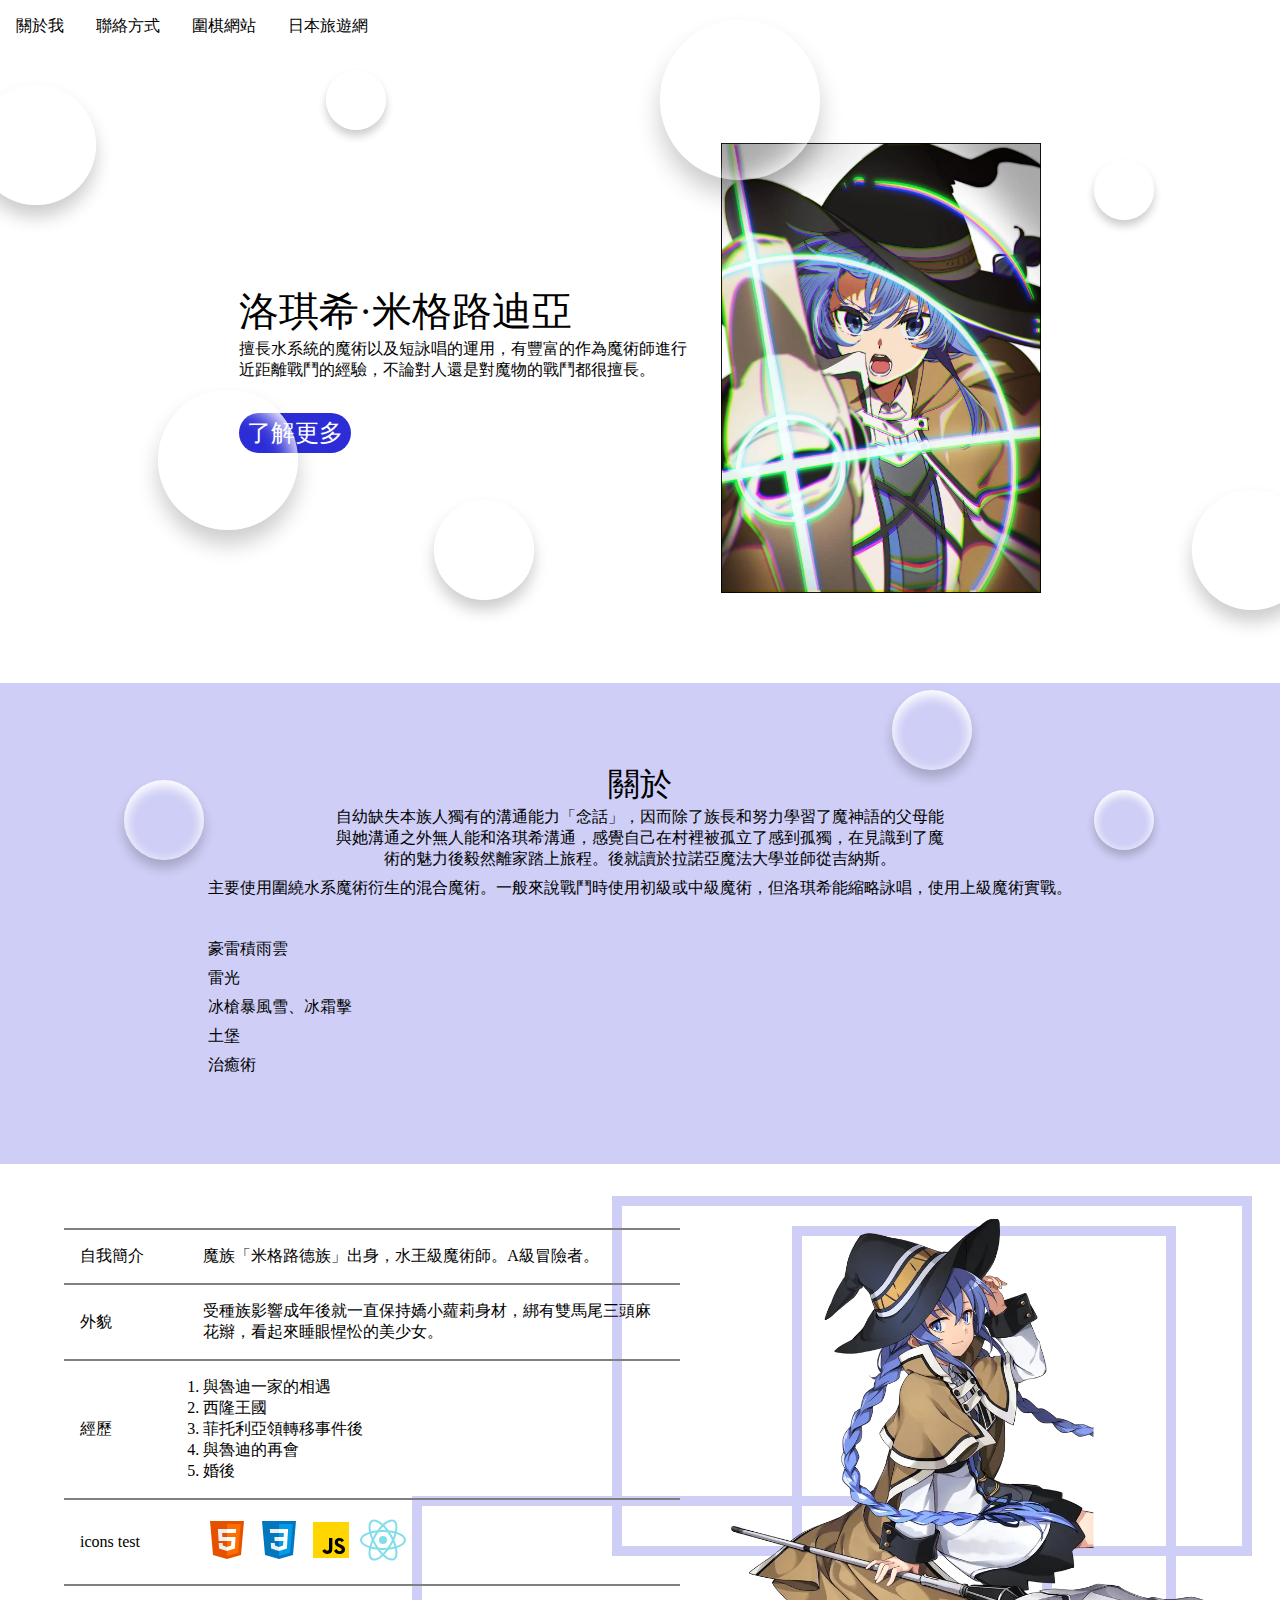
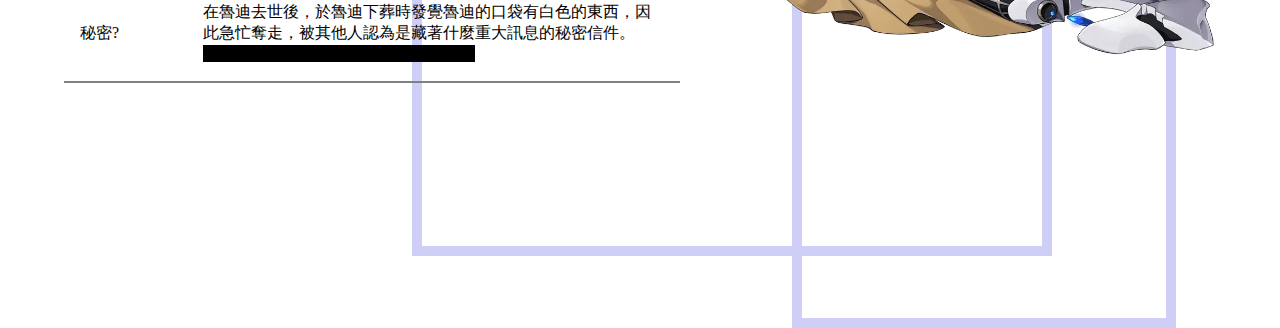
<file: index.html>
<!DOCTYPE html>
<html lang="zh-Hants">
  <head>
    <meta charset="UTF-8" />
    <meta http-equiv="X-UA-Compatible" content="IE=edge" />
    <meta name="viewport" content="width=device-width, initial-scale=1.0" />
    <title>個人網頁</title>
    <link
      href="https://cdn.jsdelivr.net/npm/bootstrap@5.2.1/dist/css/bootstrap.min.css"
      rel="stylesheet"
      integrity="sha384-iYQeCzEYFbKjA/T2uDLTpkwGzCiq6soy8tYaI1GyVh/UjpbCx/TYkiZhlZB6+fzT"
      crossorigin="anonymous"
    />
    <link rel="stylesheet" href="./styles/style.css" />
    <link rel="stylesheet" href="./styles/bubbles.css" />
  </head>
  <body>
    <nav>
      <ul>
        <li><a href="#">關於我</a></li>
        <li>
          <a
            href="https://zh.moegirl.org.cn/zh-tw/%E6%B4%9B%E7%90%AA%E5%B8%8C%C2%B7%E7%B1%B3%E6%A0%BC%E8%B7%AF%E8%BF%AA%E4%BA%9A"
            target="_blank"
            >聯絡方式</a
          >
        </li>
        <li><a target="_blank" href="./pj1/index.html">圍棋網站</a></li>
        <li><a target="_blank" href="./pj2/index.html">日本旅遊網</a></li>
      </ul>
    </nav>

    <main>
      <div id="background-wrap">
        <div class="bubble x1"></div>
        <div class="bubble x2"></div>
        <div class="bubble x3"></div>
        <div class="bubble x4"></div>
        <div class="bubble x5"></div>
        <div class="bubble x6"></div>
        <div class="bubble x7"></div>
        <div class="bubble x8"></div>
        <div class="bubble x9"></div>
        <div class="bubble x10"></div>
      </div>
      <section class="main-area">
        <div class="info">
          <h1>洛琪希·米格路迪亞</h1>
          <h2>
            擅長水系統的魔術以及短詠唱的運用，有豐富的作為魔術師進行近距離戰鬥的經驗，不論對人還是對魔物的戰鬥都很擅長。
          </h2>
          <a
            href="https://zh.moegirl.org.cn/zh-tw/%E6%B4%9B%E7%90%AA%E5%B8%8C%C2%B7%E7%B1%B3%E6%A0%BC%E8%B7%AF%E8%BF%AA%E4%BA%9A"
            target="_blank"
            >了解更多</a
          >
        </div>
        <img src="./images/Roxy_Migurdia_by_kappe.jpg" alt="個人照片" />
      </section>

      <section class="about-me">
        <div class="desc">
          <h2>關於</h2>
          <p>
            自幼缺失本族人獨有的溝通能力「念話」，因而除了族長和努力學習了魔神語的父母能與她溝通之外無人能和洛琪希溝通，感覺自己在村裡被孤立了感到孤獨，在見識到了魔術的魅力後毅然離家踏上旅程。後就讀於拉諾亞魔法大學並師從吉納斯。
          </p>
        </div>

        <div class="progress-area">
          <p>
            主要使用圍繞水系魔術衍生的混合魔術。一般來說戰鬥時使用初級或中級魔術，但洛琪希能縮略詠唱，使用上級魔術實戰。
          </p>

          <div class="progress-bar-area">
            <p>豪雷積雨雲</p>
            <div class="progress">
              <div
                class="progress-bar progress-bar-striped progress-bar-animated"
                role="progressbar"
                aria-valuenow="75"
                aria-valuemin="0"
                aria-valuemax="100"
                style="width: 95%"
              ></div>
            </div>

            <p>雷光</p>
            <div class="progress">
              <div
                class="
                  progress-bar progress-bar-striped progress-bar-animated
                  bg-info
                "
                role="progressbar"
                aria-valuenow="75"
                aria-valuemin="0"
                aria-valuemax="100"
                style="width: 85%"
              ></div>
            </div>

            <p>冰槍暴風雪、冰霜擊</p>
            <div class="progress">
              <div
                class="
                  progress-bar progress-bar-striped progress-bar-animated
                  bg-warning
                "
                role="progressbar"
                aria-valuenow="75"
                aria-valuemin="0"
                aria-valuemax="100"
                style="width: 75%"
              ></div>
            </div>

            <p>土堡</p>
            <div class="progress">
              <div
                class="
                  progress-bar progress-bar-striped progress-bar-animated
                  bg-success
                "
                role="progressbar"
                aria-valuenow="75"
                aria-valuemin="0"
                aria-valuemax="100"
                style="width: 75%"
              ></div>
            </div>

            <p>治癒術</p>
            <div class="progress">
              <div
                class="
                  progress-bar progress-bar-striped progress-bar-animated
                  bg-danger
                "
                role="progressbar"
                aria-valuenow="75"
                aria-valuemin="0"
                aria-valuemax="100"
                style="width: 65%"
              ></div>
            </div>
          </div>
        </div>
      </section>

      <section class="resume">
        <section class="table">
          <table>
            <tr style="border-top: 2px solid gray">
              <td style="width: 20%">自我簡介</td>
              <td style="width: 80%">
                魔族「米格路德族」出身，水王級魔術師。A級冒險者。
              </td>
            </tr>

            <tr>
              <td>外貌</td>
              <td>
                受種族影響成年後就一直保持嬌小蘿莉身材，綁有雙馬尾三頭麻花辮，看起來睡眼惺忪的美少女。
              </td>
            </tr>

            <tr>
              <td>經歷</td>
              <td>
                <ol>
                  <li>與魯迪一家的相遇</li>
                  <li>西隆王國</li>
                  <li>菲托利亞領轉移事件後</li>
                  <li>與魯迪的再會</li>
                  <li>婚後</li>
                </ol>
              </td>
            </tr>

            <tr>
              <td>icons test</td>
              <td>
                <img src="./ICONS/icons8-html-5.svg" alt="html" />
                <img src="./ICONS/icons8-css3.svg" alt="css" />
                <img src="./ICONS/icons8-javascript.svg" alt="js" />
                <img src="./ICONS/icons8-react-native.svg" alt="react" />
              </td>
            </tr>

            <tr>
              <td>秘密?</td>
              <td>
                <p>
                  在魯迪去世後，於魯迪下葬時發覺魯迪的口袋有白色的東西，因此急忙奪走，被其他人認為是藏著什麼重大訊息的秘密信件。
                </p>
                <span class="heimu">實際上只是洛琪希當年被偷走的胖次。</span>
              </td>
            </tr>
          </table>
        </section>

        <section class="picture">
          <img src="./images/Roxy-character.jpg" alt="角色" />
          <div class="blueRect"></div>
          <div class="blueRect2"></div>
          <div class="blueRect3"></div>
        </section>
      </section>
    </main>

    <script
      src="https://cdn.jsdelivr.net/npm/bootstrap@5.2.1/dist/js/bootstrap.bundle.min.js"
      integrity="sha384-u1OknCvxWvY5kfmNBILK2hRnQC3Pr17a+RTT6rIHI7NnikvbZlHgTPOOmMi466C8"
      crossorigin="anonymous"
    ></script>

    <script src="./app.js"></script>
  </body>
</html>
</file>
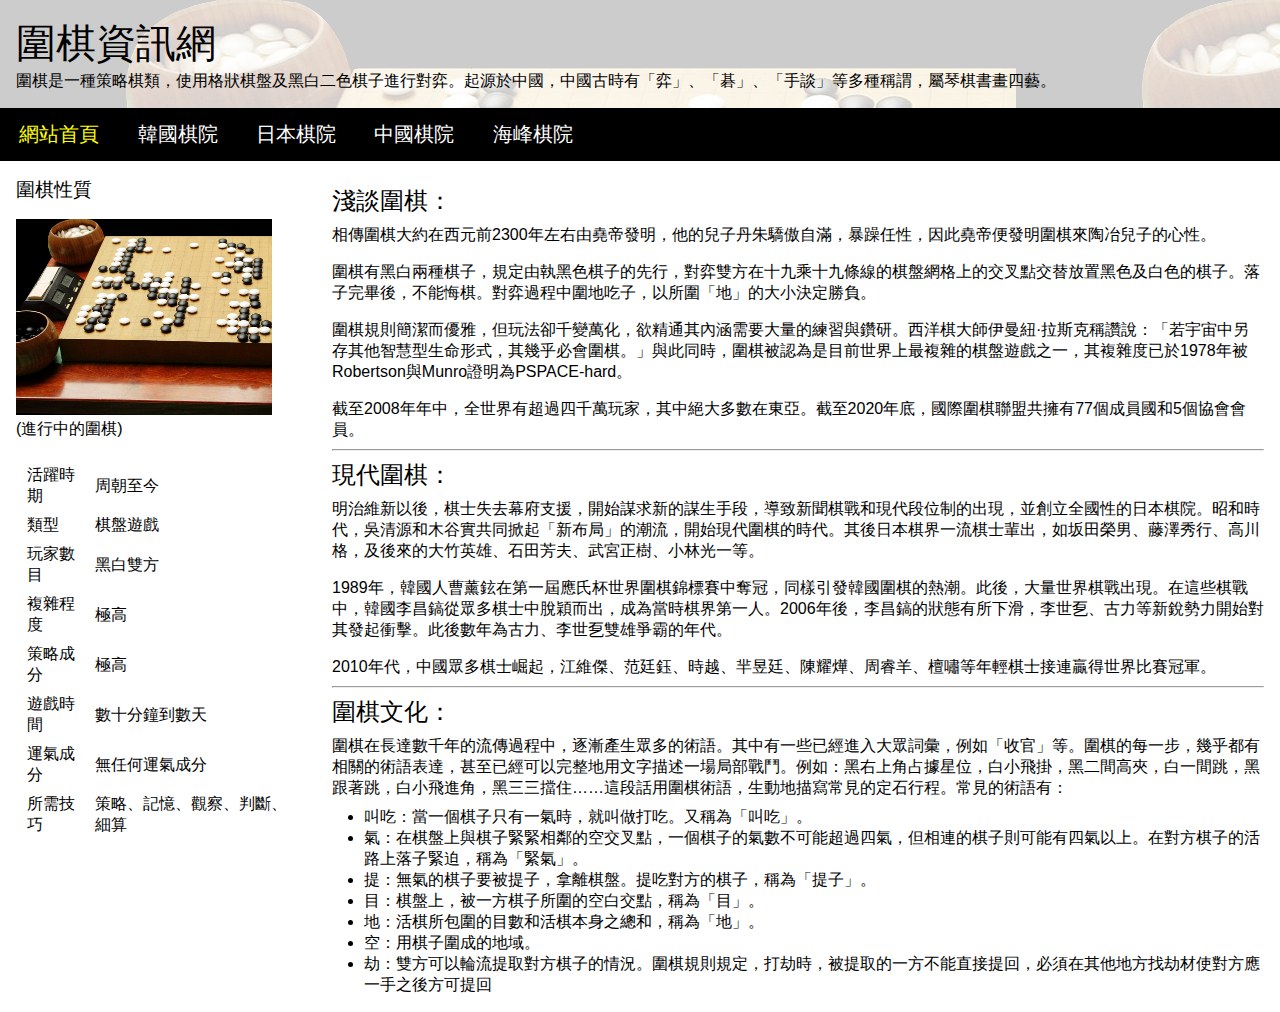
<file: pj1/index.html>
<!DOCTYPE html>
<htme Lang = "zh-Hant">
    <head>
        <meta charset="UTF-8" />
        <meta http-equiv="X-UA-Compatible" content="IE=edge" />
        <meat nema = "viewport" content= "width=device-width, initial-scale=1.0" />
        <title>圍棋資訊網</title>
        <link rel="stylesheet" href="./style.css" />
    </head>
    <body>
        <header>
            <div class="top">
                <h1>圍棋資訊網</h1>
                <h3>
                    圍棋是一種策略棋類，使用格狀棋盤及黑白二色棋子進行對弈。起源於中國，中國古時有「弈」、「碁」、「手談」等多種稱謂，屬琴棋書畫四藝。
                </h3>
            </div>
            <nav>
                <ul>
                    <li><a class="active" href="#">網站首頁</a></li>
                    <li><a href="./korea.html">韓國棋院</a></li>
                    <li><a href="./japan.html">日本棋院</a></li>
                    <li><a href="./china.html">中國棋院</a></li>
                    <li><a href="./taiwan.html">海峰棋院</a></li>
                </ul>
            </nav>
        </header>
        <main>
            <section class="left">
                <h3>圍棋性質</h3>
                <figure>
                    <img src="images/go-equipment.png" alt="圍棋用具" />
                    <figcaption>(進行中的圍棋)</figcaption>
                </figure>

                <table>
                    <tr>
                        <td>活躍時期</td>
                        <td>周朝至今</td>
                    </tr>
                    <tr>
                        <td>類型</td>
                        <td>棋盤遊戲</td>
                    </tr>
                    <tr>
                        <td>玩家數目</td>
                        <td>黑白雙方</td>
                    </tr>
                    <tr>
                        <td>複雜程度</td>
                        <td>極高</td>
                    </tr>
                    <tr>
                        <td>策略成分</td>
                        <td>極高</td>
                    </tr>
                    <tr>
                        <td>遊戲時間</td>
                        <td>數十分鐘到數天</td>
                    </tr>
                    <tr>
                        <td>運氣成分</td>
                        <td>無任何運氣成分</td>
                    </tr>
                    <tr>
                        <td>所需技巧</td>
                        <td>策略、記憶、觀察、判斷、細算</td>
                    </tr>
                </table>
            </section>
            <section class="right">
                <h3>淺談圍棋：</h3>
                <p>
                相傳圍棋大約在西元前2300年左右由堯帝發明，他的兒子丹朱驕傲自滿，暴躁任性，因此堯帝便發明圍棋來陶冶兒子的心性。
                </p>
                <p>
                圍棋有黑白兩種棋子，規定由執黑色棋子的先行，對弈雙方在十九乘十九條線的棋盤網格上的交叉點交替放置黑色及白色的棋子。落子完畢後，不能悔棋。對弈過程中圍地吃子，以所圍「地」的大小決定勝負。
                </p>
                <p>
                圍棋規則簡潔而優雅，但玩法卻千變萬化，欲精通其內涵需要大量的練習與鑽研。西洋棋大師伊曼紐·拉斯克稱讚說：「若宇宙中另存其他智慧型生命形式，其幾乎必會圍棋。」與此同時，圍棋被認為是目前世界上最複雜的棋盤遊戲之一，其複雜度已於1978年被Robertson與Munro證明為PSPACE-hard。
                </p>
                <p>
                截至2008年年中，全世界有超過四千萬玩家，其中絕大多數在東亞。截至2020年底，國際圍棋聯盟共擁有77個成員國和5個協會會員。
                </p>
                <hr />
                <h3>現代圍棋：</h3>
                <p>
                明治維新以後，棋士失去幕府支援，開始謀求新的謀生手段，導致新聞棋戰和現代段位制的出現，並創立全國性的日本棋院。昭和時代，吳清源和木谷實共同掀起「新布局」的潮流，開始現代圍棋的時代。其後日本棋界一流棋士輩出，如坂田榮男、藤澤秀行、高川格，及後來的大竹英雄、石田芳夫、武宮正樹、小林光一等。
                </p>
                <p>
                1989年，韓國人曹薰鉉在第一屆應氏杯世界圍棋錦標賽中奪冠，同樣引發韓國圍棋的熱潮。此後，大量世界棋戰出現。在這些棋戰中，韓國李昌鎬從眾多棋士中脫穎而出，成為當時棋界第一人。2006年後，李昌鎬的狀態有所下滑，李世乭、古力等新銳勢力開始對其發起衝擊。此後數年為古力、李世乭雙雄爭霸的年代。
                </p>
                <p>
                2010年代，中國眾多棋士崛起，江維傑、范廷鈺、時越、羋昱廷、陳耀燁、周睿羊、檀嘯等年輕棋士接連贏得世界比賽冠軍。
                </p>
                <hr />
                <h3>圍棋文化：</h3>
                <p>
                圍棋在長達數千年的流傳過程中，逐漸產生眾多的術語。其中有一些已經進入大眾詞彙，例如「收官」等。圍棋的每一步，幾乎都有相關的術語表達，甚至已經可以完整地用文字描述一場局部戰鬥。例如：黑右上角占據星位，白小飛掛，黑二間高夾，白一間跳，黑跟著跳，白小飛進角，黑三三擋住……這段話用圍棋術語，生動地描寫常見的定石行程。常見的術語有：
                </p>
                <ul>
                    <li>叫吃：當一個棋子只有一氣時，就叫做打吃。又稱為「叫吃」。</li>
                    <li>
                      氣：在棋盤上與棋子緊緊相鄰的空交叉點，一個棋子的氣數不可能超過四氣，但相連的棋子則可能有四氣以上。在對方棋子的活路上落子緊迫，稱為「緊氣」。
                    </li>
                    <li>
                      提：無氣的棋子要被提子，拿離棋盤。提吃對方的棋子，稱為「提子」。
                    </li>
                    <li>目：棋盤上，被一方棋子所圍的空白交點，稱為「目」。</li>
                    <li>地：活棋所包圍的目數和活棋本身之總和，稱為「地」。</li>
                    <li>空：用棋子圍成的地域。</li>
                    <li>
                      劫：雙方可以輪流提取對方棋子的情況。圍棋規則規定，打劫時，被提取的一方不能直接提回，必須在其他地方找劫材使對方應一手之後方可提回
                    </li>
                </ul>
            </section>
        </main>
    </body>
</htme>
</file>
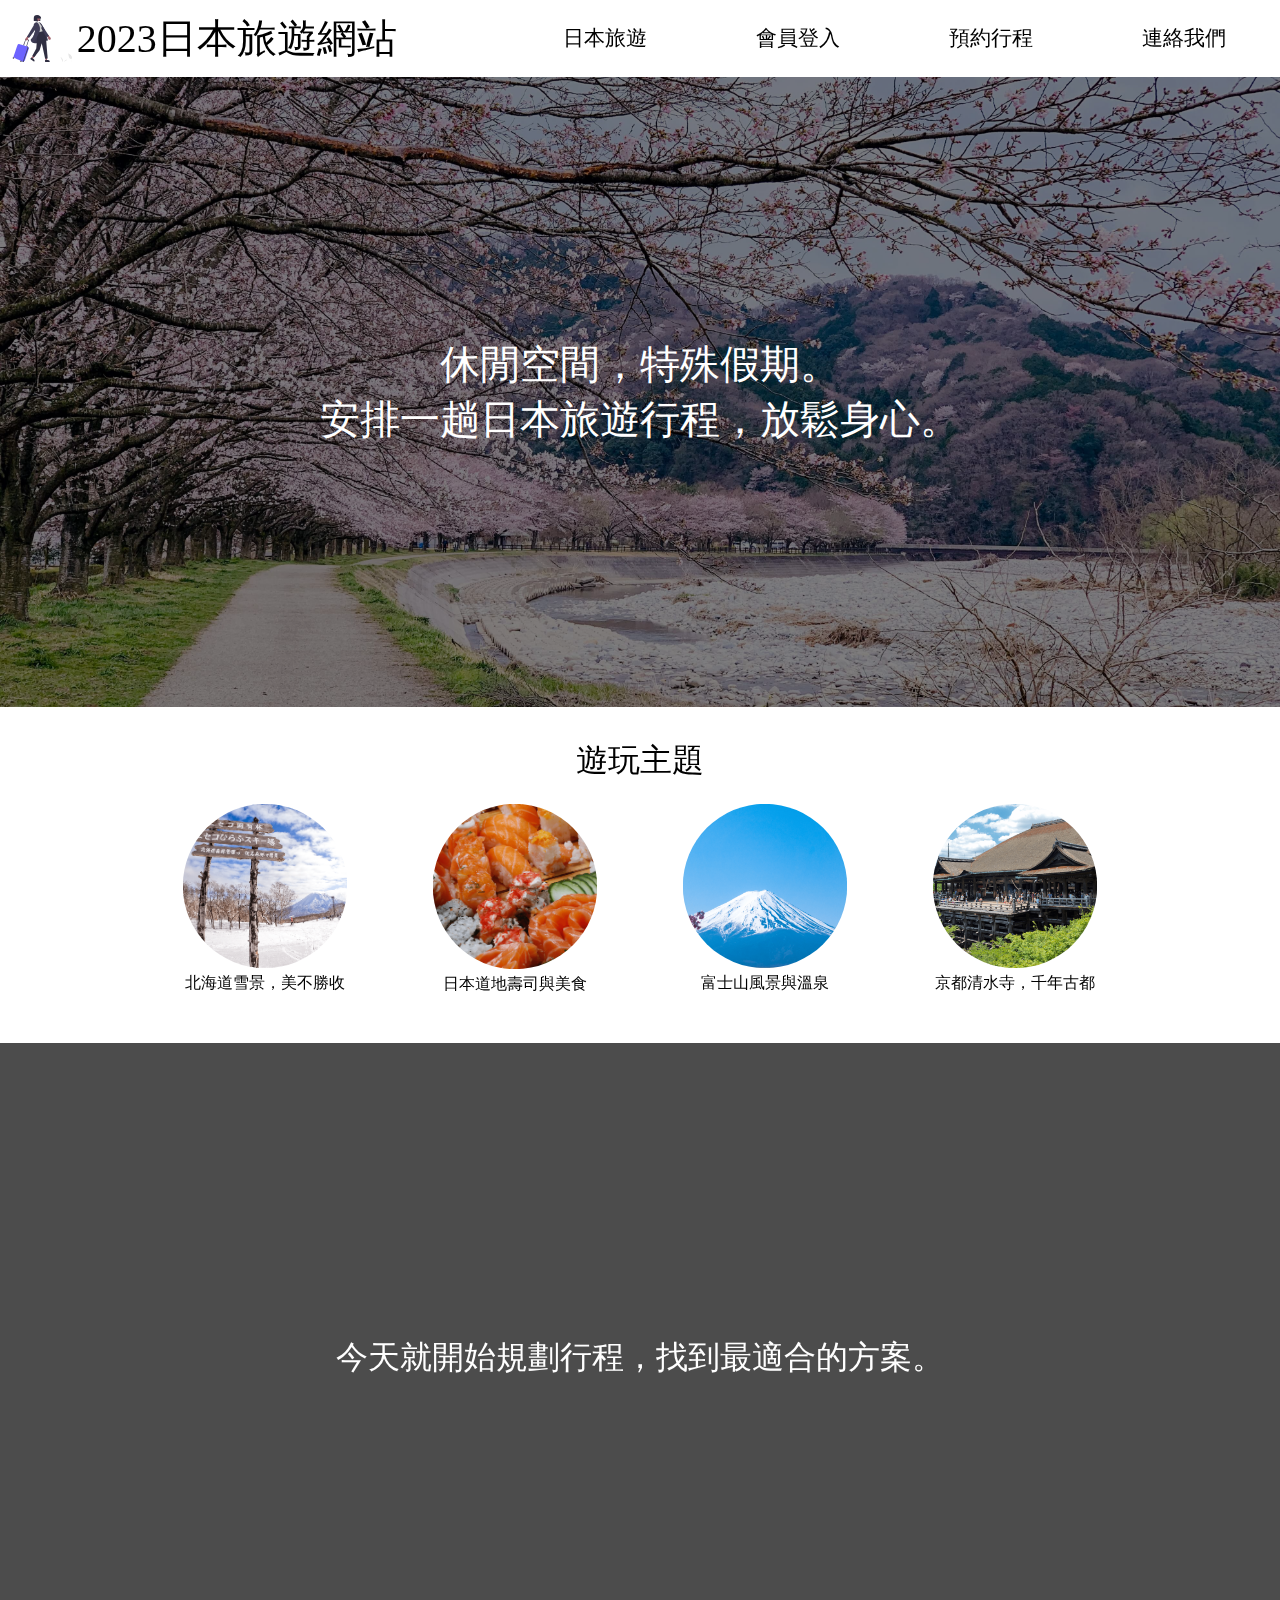
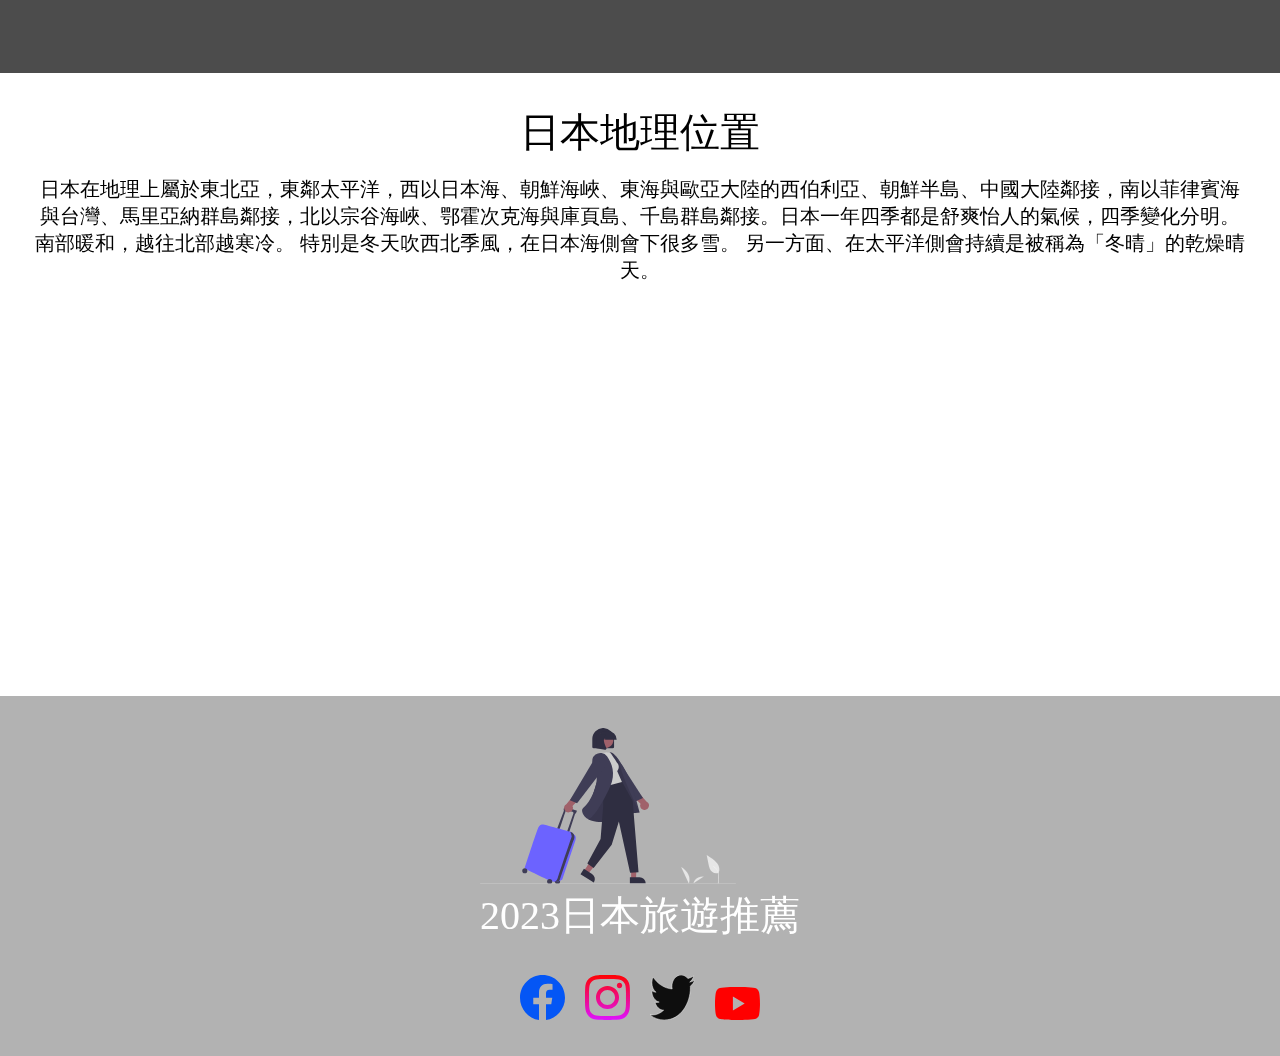
<file: pj2/index.html>
<!DOCTYPE html>
<html lang="zh-Hants">
  <head>
    <meta charset="UTF-8" />
    <meta http-equiv="X-UA-Compatible" content="IE=edge" />
    <meta name="viewport" content="width=device-width, initial-scale=1.0" />
    <title>日本旅遊網站</title>
    <link rel="stylesheet" href="./styles/style.css" />
  </head>
  <body>
    <img class="fixed-image" src="./images/富士山2.jpg" alt="fixed-img" />

    <header>
      <section class="logo">
        <img src="./images/網站Logo.svg" alt="網站logo" />
        <h1>2023日本旅遊網站</h1>
      </section>

      <nav>
        <ul>
          <li><a href="#">日本旅遊</a></li>
          <li><a href="#">會員登入</a></li>
          <li><a href="#">預約行程</a></li>
          <li><a href="#">連絡我們</a></li>
        </ul>
      </nav>
    </header>

    <main>
      <section class="background-img">
        <div class="filter"></div>
        <h3>休閒空間，特殊假期。<br />安排一趟日本旅遊行程，放鬆身心。</h3>
      </section>

      <section class="info-circles">
        <h3>遊玩主題</h3>
        <div class="circles">
          <div class="circle">
            <img src="./images/北海道雪景.jpg" alt="北海道雪景" />
            <p>北海道雪景，美不勝收</p>
          </div>
          <div class="circle">
            <img src="./images/日本壽司.jpg" alt="日本壽司" />
            <p>日本道地壽司與美食</p>
          </div>
          <div class="circle">
            <img src="./images/富士山.jpg" alt="富士山" />
            <p>富士山風景與溫泉</p>
          </div>
          <div class="circle">
            <img src="./images/清水寺.jpg" alt="京都古城" />
            <p>京都清水寺，千年古都</p>
          </div>
        </div>
      </section>

      <section class="empty-container">
        <h3>今天就開始規劃行程，找到最適合的方案。</h3>
      </section>

      <section class="google-map">
        <h3>日本地理位置</h3>
        <p>
          日本在地理上屬於東北亞，東鄰太平洋，西以日本海、朝鮮海峽、東海與歐亞大陸的西伯利亞、朝鮮半島、中國大陸鄰接，南以菲律賓海與台灣、馬里亞納群島鄰接，北以宗谷海峽、鄂霍次克海與庫頁島、千島群島鄰接。日本一年四季都是舒爽怡人的氣候，四季變化分明。
          南部暖和，越往北部越寒冷。
          特別是冬天吹西北季風，在日本海側會下很多雪。
          另一方面、在太平洋側會持續是被稱為「冬晴」的乾燥晴天。
        </p>
        <iframe
          src="https://www.google.com/maps/embed?pb=!1m18!1m12!1m3!1d5300755.760441594!2d137.10323600911116!3d35.18148688884259!2m3!1f0!2f0!3f0!3m2!1i1024!2i768!4f13.1!3m3!1m2!1s0x34674e0fd77f192f%3A0xf54275d47c665244!2sJapan!5e0!3m2!1sen!2sus!4v1664253921541!5m2!1sen!2sus"
          style="border: 0"
          allowfullscreen=""
          loading="lazy"
          referrerpolicy="no-referrer-when-downgrade"
        ></iframe>
      </section>
    </main>

    <footer>
      <section class="logo">
        <img src="./images/網站Logo.svg" alt="網站Logo" />
        <h3>2023日本旅遊推薦</h3>
      </section>
      <section class="links">
        <a href="#"><img src="./Icons/facebook.svg" alt="facebook" /></a>
        <a href="#"><img src="./Icons/instagram.svg" alt="instagram" /></a>
        <a href="#"><img src="./Icons/twitter.svg" alt="twitter" /></a>
        <a href="#"><img src="./Icons/youtube.svg" alt="youtube" /></a>
      </section>
    </footer>

    <script>
      setInterval(() => {
        let topBackground = document.querySelector("section.background-img");
        if (
          topBackground.style.backgroundImage == 'url("../images/日本櫻花.jpg")'
        ) {
          topBackground.style.backgroundImage = 'url("../images/京都古城.jpg")';
        } else if (
          topBackground.style.backgroundImage == 'url("../images/京都古城.jpg")'
        ) {
          topBackground.style.backgroundImage = 'url("../images/大阪街頭.jpg")';
        } else {
          topBackground.style.backgroundImage = 'url("../images/日本櫻花.jpg")';
        }
      }, 3000);
    </script>
  </body>
</html>
</file>
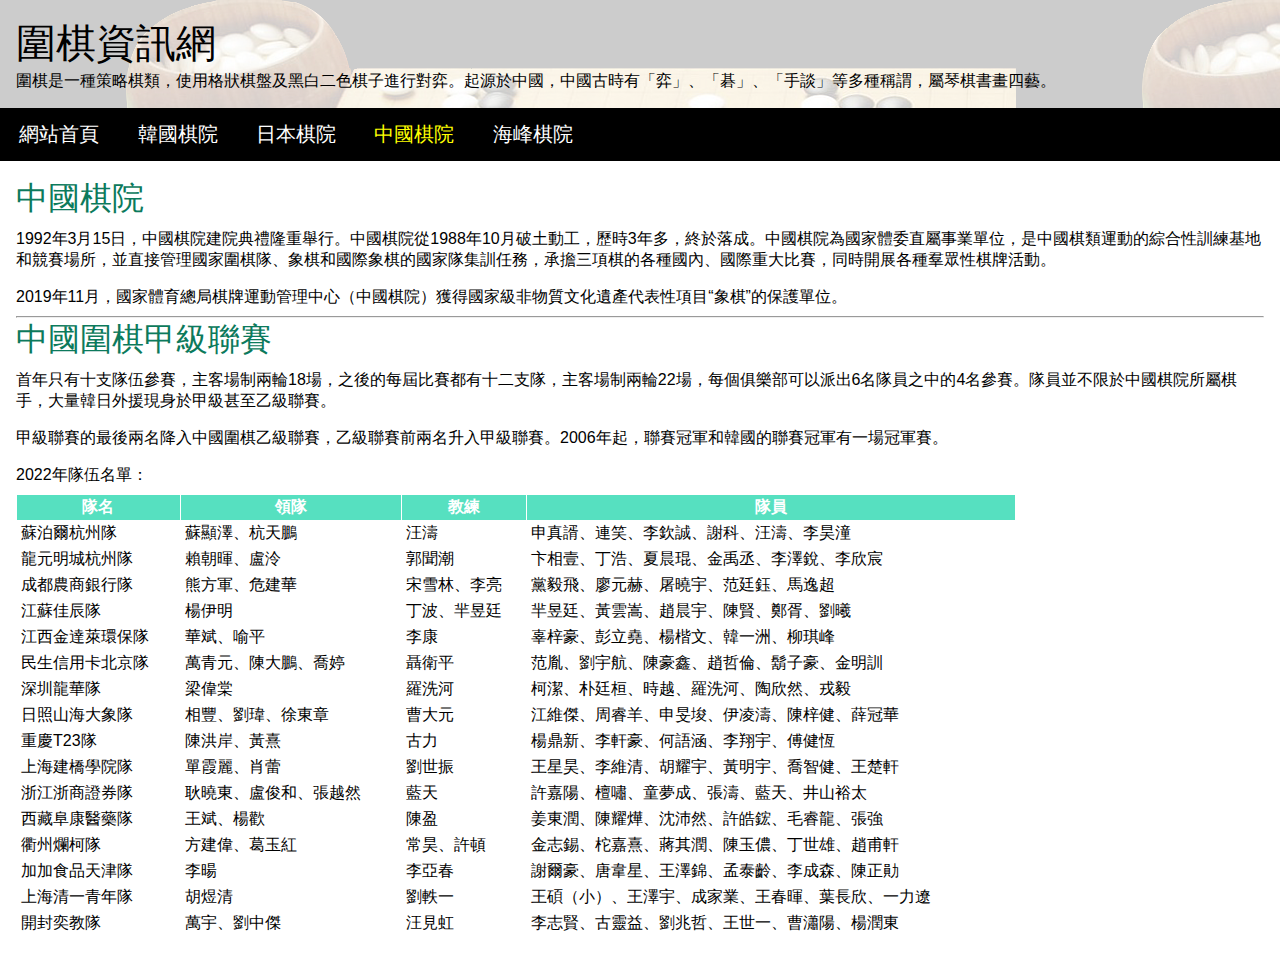
<file: pj1/china.html>
<!DOCTYPE html>
<htme Lang = "zh-Hant">
    <head>
        <meta charset="UTF-8" />
        <meta http-equiv="X-UA-Compatible" content="IE=edge" />
        <meat nema = "viewport" content= "width=device-width, initial-scale=1.0" />
        <title>圍棋資訊網</title>
        <link rel="stylesheet" href="./style.css" />
    </head>
    <body>
        <header>
            <div class="top">
                <h1>圍棋資訊網</h1>
                <h3>
                    圍棋是一種策略棋類，使用格狀棋盤及黑白二色棋子進行對弈。起源於中國，中國古時有「弈」、「碁」、「手談」等多種稱謂，屬琴棋書畫四藝。
                </h3>
            </div>
            <nav>
                <ul>
                    <li><a href="./index.html">網站首頁</a></li>
                    <li><a href="./korea.html">韓國棋院</a></li>
                    <li><a href="./japan.html">日本棋院</a></li>
                    <li><a class="active" href="#">中國棋院</a></li>
                    <li><a href="./taiwan.html">海峰棋院</a></li>
                </ul>
            </nav>
        </header>
        <main class= "no-flex">
            <section class= "china">
                <h3>中國棋院</h3>
                <p>1992年3月15日，中國棋院建院典禮隆重舉行。中國棋院從1988年10月破土動工，歷時3年多，終於落成。中國棋院為國家體委直屬事業單位，是中國棋類運動的綜合性訓練基地和競賽場所，並直接管理國家圍棋隊、象棋和國際象棋的國家隊集訓任務，承擔三項棋的各種國內、國際重大比賽，同時開展各種羣眾性棋牌活動。</p>
                <p>2019年11月，國家體育總局棋牌運動管理中心（中國棋院）獲得國家級非物質文化遺產代表性項目“象棋”的保護單位。</p>
                <hr />

                <h3>中國圍棋甲級聯賽</h3>
                <p>首年只有十支隊伍參賽，主客場制兩輪18場，之後的每屆比賽都有十二支隊，主客場制兩輪22場，每個俱樂部可以派出6名隊員之中的4名參賽。隊員並不限於中國棋院所屬棋手，大量韓日外援現身於甲級甚至乙級聯賽。</p>
                <p>甲級聯賽的最後兩名降入中國圍棋乙級聯賽，乙級聯賽前兩名升入甲級聯賽。2006年起，聯賽冠軍和韓國的聯賽冠軍有一場冠軍賽。</p>
                <p>2022年隊伍名單：</p>
                <table>
                    <tr>
                    <th>隊名</th>
                    <th>領隊</th>
                    <th>教練</th>
                    <th>隊員</th>
                    </tr>
                    <tr>
                    <td>蘇泊爾杭州隊</td>
                    <td>蘇顯澤、杭天鵬</td>
                    <td>汪濤</td>
                    <td>申真諝、連笑、李欽誠、謝科、汪濤、李昊潼</td>
                    </tr>
                    <tr>
                    <td>龍元明城杭州隊</td>
                    <td>賴朝暉、盧泠</td>
                    <td>郭聞潮</td>
                    <td>卞相壹、丁浩、夏晨琨、金禹丞、李澤銳、李欣宸</td>
                    </tr>
                    <tr>
                    <td>成都農商銀行隊</td>
                    <td>熊方軍、危建華</td>
                    <td>宋雪林、李亮</td>
                    <td>黨毅飛、廖元赫、屠曉宇、范廷鈺、馬逸超</td>
                    </tr>
                    <tr>
                    <td>江蘇佳辰隊</td>
                    <td>楊伊明</td>
                    <td>丁波、羋昱廷</td>
                    <td>羋昱廷、黃雲嵩、趙晨宇、陳賢、鄭胥、劉曦</td>
                    </tr>
                    <tr>
                    <td>江西金達萊環保隊</td>
                    <td>華斌、喻平</td>
                    <td>李康</td>
                    <td>辜梓豪、彭立堯、楊楷文、韓一洲、柳琪峰</td>
                    </tr>
                    <tr>
                    <td>民生信用卡北京隊</td>
                    <td>萬青元、陳大鵬、喬婷</td>
                    <td>聶衛平</td>
                    <td>范胤、劉宇航、陳豪鑫、趙哲倫、鬍子豪、金明訓</td>
                    </tr>
                    <tr>
                    <td>深圳龍華隊</td>
                    <td>梁偉棠</td>
                    <td>羅洗河</td>
                    <td>柯潔、朴廷桓、時越、羅洗河、陶欣然、戎毅</td>
                    </tr>
                    <tr>
                    <td>日照山海大象隊</td>
                    <td>相豐、劉瑋、徐東章</td>
                    <td>曹大元</td>
                    <td>江維傑、周睿羊、申旻埈、伊凌濤、陳梓健、薛冠華</td>
                    </tr>
                    <tr>
                    <td>重慶T23隊</td>
                    <td>陳洪岸、黃熹</td>
                    <td>古力</td>
                    <td>楊鼎新、李軒豪、何語涵、李翔宇、傅健恆</td>
                    </tr>
                    <tr>
                    <td>上海建橋學院隊</td>
                    <td>單霞麗、肖蕾</td>
                    <td>劉世振</td>
                    <td>王星昊、李維清、胡耀宇、黃明宇、喬智健、王楚軒</td>
                    </tr>
                    <tr>
                    <td>浙江浙商證券隊</td>
                    <td>耿曉東、盧俊和、張越然</td>
                    <td>藍天</td>
                    <td>許嘉陽、檀嘯、童夢成、張濤、藍天、井山裕太</td>
                    </tr>
                    <tr>
                    <td>西藏阜康醫藥隊</td>
                    <td>王斌、楊歡</td>
                    <td>陳盈</td>
                    <td>姜東潤、陳耀燁、沈沛然、許皓鋐、毛睿龍、張強</td>
                    </tr>
                    <tr>
                    <td>衢州爛柯隊</td>
                    <td>方建偉、葛玉紅</td>
                    <td>常昊、許頓</td>
                    <td>金志錫、柁嘉熹、蔣其潤、陳玉儂、丁世雄、趙甫軒</td>
                    </tr>
                    <tr>
                    <td>加加食品天津隊</td>
                    <td>李暘</td>
                    <td>李亞春</td>
                    <td>謝爾豪、唐韋星、王澤錦、孟泰齡、李成森、陳正勛</td>
                    </tr>
                    <tr>
                    <td>上海清一青年隊</td>
                    <td>胡煜清</td>
                    <td>劉軼一</td>
                    <td>王碩（小）、王澤宇、成家業、王春暉、葉長欣、一力遼</td>
                    </tr>
                    <tr>
                    <td>開封奕教隊</td>
                    <td>萬宇、劉中傑</td>
                    <td>汪見虹</td>
                    <td>李志賢、古靈益、劉兆哲、王世一、曹瀟陽、楊潤東</td>
                    </tr>
                </table>
            </section>
        </main>
    </body>
</htme>
</file>
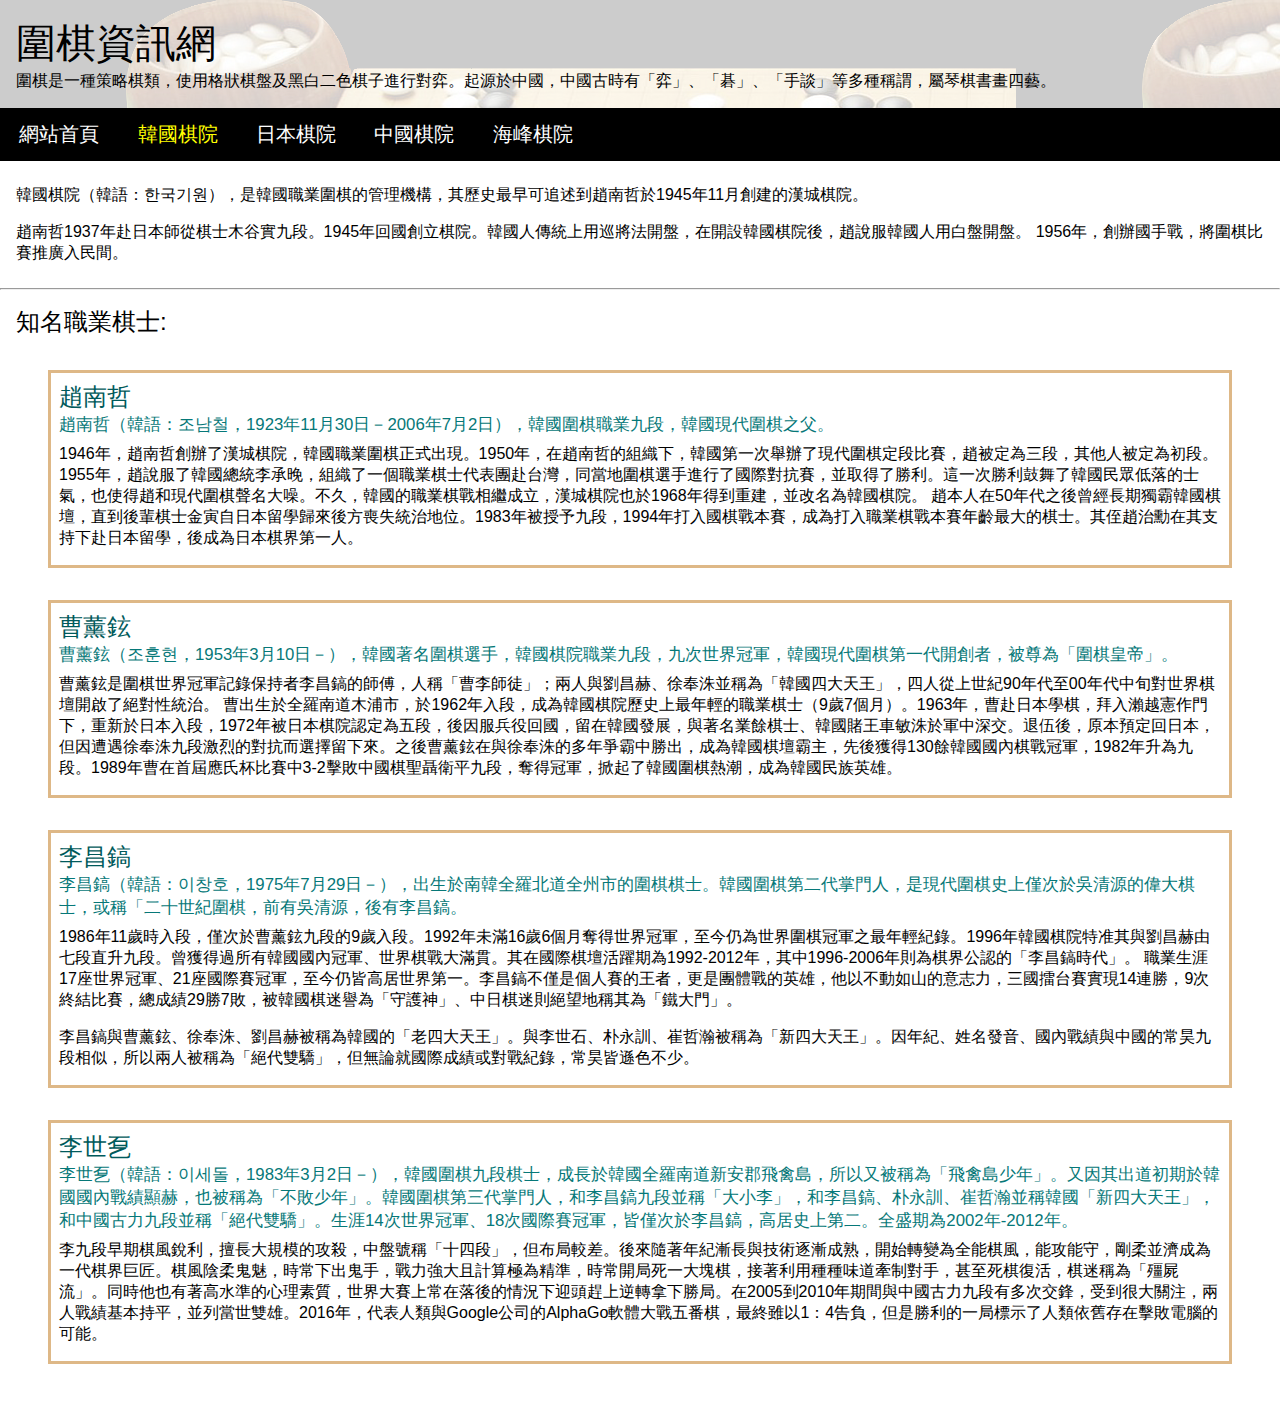
<file: pj1/korea.html>
<!DOCTYPE html>
<htme Lang = "zh-Hant">
    <head>
        <meta charset="UTF-8" />
        <meta http-equiv="X-UA-Compatible" content="IE=edge" />
        <meat nema = "viewport" content= "width=device-width, initial-scale=1.0" />
        <title>圍棋資訊網</title>
        <link rel="stylesheet" href="./style.css" />
    </head>
    <body>
        <header>
            <div class="top">
                <h1>圍棋資訊網</h1>
                <h3>
                    圍棋是一種策略棋類，使用格狀棋盤及黑白二色棋子進行對弈。起源於中國，中國古時有「弈」、「碁」、「手談」等多種稱謂，屬琴棋書畫四藝。
                </h3>
            </div>
            <nav>
                <ul>
                    <li><a href="./index.html">網站首頁</a></li>
                    <li><a class="active" href="#">韓國棋院</a></li>
                    <li><a href="./japan.html">日本棋院</a></li>
                    <li><a href="./china.html">中國棋院</a></li>
                    <li><a href="./taiwan.html">海峰棋院</a></li>
                </ul>
            </nav>
        </header>
        <main class= "no-flex">
            <section>
                <p>韓國棋院（韓語：한국기원），是韓國職業圍棋的管理機構，其歷史最早可追述到趙南哲於1945年11月創建的漢城棋院。</p>
                <p>趙南哲1937年赴日本師從棋士木谷實九段。1945年回國創立棋院。韓國人傳統上用巡將法開盤，在開設韓國棋院後，趙說服韓國人用白盤開盤。 1956年，創辦國手戰，將圍棋比賽推廣入民間。</p>
            </section>
            <hr />
            <section>
                <h3 style="font-size: 1.5rem">知名職業棋士:</h3>
                <div class= "player">
                    <h4>趙南哲</h4>
                    <h5>趙南哲（韓語：조남철，1923年11月30日－2006年7月2日），韓國圍棋職業九段，韓國現代圍棋之父。</h5>
                    <p>
                        1946年，趙南哲創辦了漢城棋院，韓國職業圍棋正式出現。1950年，在趙南哲的組織下，韓國第一次舉辦了現代圍棋定段比賽，趙被定為三段，其他人被定為初段。 1955年，趙說服了韓國總統李承晚，組織了一個職業棋士代表團赴台灣，同當地圍棋選手進行了國際對抗賽，並取得了勝利。這一次勝利鼓舞了韓國民眾低落的士氣，也使得趙和現代圍棋聲名大噪。不久，韓國的職業棋戰相繼成立，漢城棋院也於1968年得到重建，並改名為韓國棋院。 趙本人在50年代之後曾經長期獨霸韓國棋壇，直到後輩棋士金寅自日本留學歸來後方喪失統治地位。1983年被授予九段，1994年打入國棋戰本賽，成為打入職業棋戰本賽年齡最大的棋士。其侄趙治勳在其支持下赴日本留學，後成為日本棋界第一人。
                    </p>
                </div>

                <div class="player">
                    <h4>曹薰鉉</h4>
                    <h5>
                      曹薰鉉（조훈현，1953年3月10日－），韓國著名圍棋選手，韓國棋院職業九段，九次世界冠軍，韓國現代圍棋第一代開創者，被尊為「圍棋皇帝」。
                    </h5>
                    <p>
                      曹薰鉉是圍棋世界冠軍記錄保持者李昌鎬的師傅，人稱「曹李師徒」；兩人與劉昌赫、徐奉洙並稱為「韓國四大天王」，四人從上世紀90年代至00年代中旬對世界棋壇開啟了絕對性統治。
                      曹出生於全羅南道木浦市，於1962年入段，成為韓國棋院歷史上最年輕的職業棋士（9歲7個月）。1963年，曹赴日本學棋，拜入瀨越憲作門下，重新於日本入段，1972年被日本棋院認定為五段，後因服兵役回國，留在韓國發展，與著名業餘棋士、韓國賭王車敏洙於軍中深交。退伍後，原本預定回日本，但因遭遇徐奉洙九段激烈的對抗而選擇留下來。之後曹薰鉉在與徐奉洙的多年爭霸中勝出，成為韓國棋壇霸主，先後獲得130餘韓國國內棋戰冠軍，1982年升為九段。1989年曹在首屆應氏杯比賽中3-2擊敗中國棋聖聶衛平九段，奪得冠軍，掀起了韓國圍棋熱潮，成為韓國民族英雄。
                    </p>
                </div>
          
                <div class="player">
                    <h4>李昌鎬</h4>
                    <h5>
                      李昌鎬（韓語：이창호，1975年7月29日－），出生於南韓全羅北道全州市的圍棋棋士。韓國圍棋第二代掌門人，是現代圍棋史上僅次於吳清源的偉大棋士，或稱「二十世紀圍棋，前有吳清源，後有李昌鎬。
                    </h5>
                    <p>
                      1986年11歲時入段，僅次於曹薰鉉九段的9歲入段。1992年未滿16歲6個月奪得世界冠軍，至今仍為世界圍棋冠軍之最年輕紀錄。1996年韓國棋院特准其與劉昌赫由七段直升九段。曾獲得過所有韓國國內冠軍、世界棋戰大滿貫。其在國際棋壇活躍期為1992-2012年，其中1996-2006年則為棋界公認的「李昌鎬時代」。
                      職業生涯17座世界冠軍、21座國際賽冠軍，至今仍皆高居世界第一。李昌鎬不僅是個人賽的王者，更是團體戰的英雄，他以不動如山的意志力，三國擂台賽實現14連勝，9次終結比賽，總成績29勝7敗，被韓國棋迷譽為「守護神」、中日棋迷則絕望地稱其為「鐵大門」。
                    </p>
                    <p>
                      李昌鎬與曹薰鉉、徐奉洙、劉昌赫被稱為韓國的「老四大天王」。與李世石、朴永訓、崔哲瀚被稱為「新四大天王」。因年紀、姓名發音、國內戰績與中國的常昊九段相似，所以兩人被稱為「絕代雙驕」，但無論就國際成績或對戰紀錄，常昊皆遜色不少。
                    </p>
                </div>
          
                <div class="player">
                    <h4>李世乭</h4>
                    <h5>
                      李世乭（韓語：이세돌，1983年3月2日－），韓國圍棋九段棋士，成長於韓國全羅南道新安郡飛禽島，所以又被稱為「飛禽島少年」。又因其出道初期於韓國國內戰績顯赫，也被稱為「不敗少年」。韓國圍棋第三代掌門人，和李昌鎬九段並稱「大小李」，和李昌鎬、朴永訓、崔哲瀚並稱韓國「新四大天王」，和中國古力九段並稱「絕代雙驕」。生涯14次世界冠軍、18次國際賽冠軍，皆僅次於李昌鎬，高居史上第二。全盛期為2002年-2012年。
                    </h5>
                    <p>
                      李九段早期棋風銳利，擅長大規模的攻殺，中盤號稱「十四段」，但布局較差。後來隨著年紀漸長與技術逐漸成熟，開始轉變為全能棋風，能攻能守，剛柔並濟成為一代棋界巨匠。棋風陰柔鬼魅，時常下出鬼手，戰力強大且計算極為精準，時常開局死一大塊棋，接著利用種種味道牽制對手，甚至死棋復活，棋迷稱為「殭屍流」。同時他也有著高水準的心理素質，世界大賽上常在落後的情況下迎頭趕上逆轉拿下勝局。在2005到2010年期間與中國古力九段有多次交鋒，受到很大關注，兩人戰績基本持平，並列當世雙雄。2016年，代表人類與Google公司的AlphaGo軟體大戰五番棋，最終雖以1：4告負，但是勝利的一局標示了人類依舊存在擊敗電腦的可能。
                    </p>
                </div>
            </section>
        </main>
    </body>
</htme>
</file>
<file: styles/style.css>
* {
  margin: 0;
  padding: 0;
  box-sizing: border-box;
}

h1,
h2,
h3,
h4,
h5,
h6 {
  font-weight: normal;
}

body nav {
  background-color: white;
  position: -webkit-sticky;
  position: sticky;
  top: 0;
  z-index: 5;
}
body nav ul {
  display: flex;
}
body nav ul li {
  list-style-type: none;
  margin: 1rem;
}
body nav ul li a {
  color: black;
  text-decoration: none;
  transition: all 0.1s ease;
}
body nav ul li a:hover {
  color: rgb(45, 45, 216);
}
body main section.main-area {
  min-height: 70vh;
  background-color: white;
  display: flex;
  justify-content: center;
  align-items: center;
  flex-wrap: wrap;
}
body main section.main-area div.info {
  flex-basis: 450px;
  margin-right: 1rem;
}
body main section.main-area div.info h1 {
  font-size: 2.5rem;
}
body main section.main-area div.info h2 {
  font-size: 1rem;
}
body main section.main-area div.info a {
  color: white;
  background-color: rgb(45, 45, 216);
  padding: 0.25rem 0.5rem;
  font-size: 1.5rem;
  border-radius: 20px;
  display: inline-block;
  margin-top: 2rem;
  text-decoration: none;
  transition: all 0.2s ease;
}
body main section.main-area div.info a:hover {
  transform: scale(1.2);
}
body main section.main-area img {
  flex-basis: 300px;
  max-height: 50vh;
  margin-left: 1rem;
}
body main section.about-me {
  background-color: rgb(206, 206, 246);
  padding: 5rem 2rem;
  display: flex;
  flex-direction: column;
  align-items: center;
}
body main section.about-me div.desc {
  width: 50%;
  text-align: center;
}
body main section.about-me div.desc h2 {
  font-size: 2rem;
}
body main section.about-me div.progress-area p {
  margin: 0.5rem 0rem;
}
body main section.about-me div.progress-area .progress-bar-area {
  margin-top: 2.5rem;
}
body main section.resume {
  display: flex;
  flex-wrap: wrap;
  padding: 2rem;
}
body main section.resume section.table {
  flex: 5 1 500px;
  padding: 2rem;
}
body main section.resume section.table table {
  border-collapse: collapse;
}
body main section.resume section.table table tr {
  border-bottom: 2px solid gray;
}
body main section.resume section.table table tr:hover {
  background-color: rgb(224, 224, 241);
}
body main section.resume section.table table tr td {
  padding: 1rem;
}
body main section.resume section.table table tr td .heimu {
  background-color: black;
  transition: color 0.13s linear;
}
body main section.resume section.table table tr td .heimu:hover {
  color: white;
}
body main section.resume section.picture {
  flex: 1 1 500px;
  position: relative;
}
body main section.resume section.picture img {
  width: 40vw;
}
body main section.resume section.picture div.blueRect {
  width: 30vw;
  height: 78vh;
  border: 10px solid rgb(206, 206, 246);
  position: absolute;
  top: 30px;
  left: 80px;
  z-index: -1;
}
body main section.resume section.picture div.blueRect2 {
  width: 50vw;
  height: 40vh;
  border: 10px solid rgb(206, 206, 246);
  position: absolute;
  top: 300px;
  left: -300px;
  z-index: -1;
}
body main section.resume section.picture div.blueRect3 {
  width: 50vw;
  height: 40vh;
  border: 10px solid rgb(206, 206, 246);
  position: absolute;
  top: 0px;
  left: -100px;
  z-index: -1;
}

@media screen and (max-width: 800px) {
  body main section.main-area div.info {
    padding: 1rem;
  }
  body main section.main-area img {
    width: 90%;
  }
  body main section.about-me {
    padding: 1rem 0.5rem;
  }
  body main section.about-me div.desc {
    width: 80%;
  }
  body main section.about-me div.progress-area {
    width: 80%;
  }
  body main section.resume {
    overflow-x: auto;
  }
  body main section.resume section.table {
    min-width: 800px;
  }
  body main section.resume section.picture img {
    width: 90%;
  }
  body main section.resume section.picture div.blueRect,
body main section.resume section.picture div.blueRect2,
body main section.resume section.picture div.blueRect3 {
    display: none;
  }
}
@media screen and (max-width: 500px) {
  body nav {
    position: static;
  }
  body nav ul {
    flex-direction: column;
  }
}/*# sourceMappingURL=style.css.map */
</file>
<file: styles/bubbles.css>
#background-wrap {
  position: fixed;
  bottom: 0;
  top: 0;
  left: 0;
  right: 0;
  z-index: 10;
  pointer-events: none;
}

.bubble {
  border-radius: 50%;
  width: 200px;
  height: 200px;
  position: absolute;
  box-shadow: 0 20px 30px rgba(0, 0, 0, 0.2),
    inset 0px 10px 30px 5px rgba(255, 255, 255, 1);
}

@keyframes animateBubble {
  0% {
    margin-top: 1000px;
  }
  100% {
    margin-top: -100%;
  }
}
@keyframes sideWays {
  0% {
    margin-left: 0px;
  }
  100% {
    margin-left: 50px;
  }
}

.x1 {
  animation: animateBubble 25s linear infinite,
    sideWays 2s ease-in-out infinite alternate;
  left: -5%;
  top: 5%;
  transform: scale(0.6);
}
.x2 {
  animation: animateBubble 20s linear infinite,
    sideWays 4s ease-in-out infinite alternate;
  left: 5%;
  top: 80%;
  transform: scale(0.4);
}
.x3 {
  animation: animateBubble 28s linear infinite,
    sideWays 2s ease-in-out infinite alternate;
  left: 10%;
  top: 40%;
  transform: scale(0.7);
}
.x4 {
  animation: animateBubble 22s linear infinite,
    sideWays 3s ease-in-out infinite alternate;
  left: 20%;
  top: 0%;
  transform: scale(0.3);
}
.x5 {
  animation: animateBubble 29s linear infinite,
    sideWays 4s ease-in-out infinite alternate;
  left: 30%;
  top: 50%;
  transform: scale(0.5);
}
.x6 {
  animation: animateBubble 21s linear infinite,
    sideWays 2s ease-in-out infinite alternate;
  left: 50%;
  top: 0%;
  transform: scale(0.8);
}
.x7 {
  animation: animateBubble 20s linear infinite,
    sideWays 2s ease-in-out infinite alternate;
  left: 65%;
  top: 70%;
  transform: scale(0.4);
}
.x8 {
  animation: animateBubble 22s linear infinite,
    sideWays 3s ease-in-out infinite alternate;
  left: 80%;
  top: 10%;
  transform: scale(0.3);
}
.x9 {
  animation: animateBubble 29s linear infinite,
    sideWays 4s ease-in-out infinite alternate;
  left: 90%;
  top: 50%;
  transform: scale(0.6);
}
.x10 {
  animation: animateBubble 26s linear infinite,
    sideWays 2s ease-in-out infinite alternate;
  left: 80%;
  top: 80%;
  transform: scale(0.3);
}
</file>
<file: pj1/style.css>
* {
    padding: 0;
    margin: 0;
    box-sizing: border-box;
    font-family: DFkai-sb, sans-serif;
}

h1, h2, h3, h4, h5, h6 {
    font-weight: normal;
}

header div.top {
    padding: 1rem;
    background-image: url(./images/background.png);
}

header div.top h1 {
    font-size: 2.5rem;
}

header div.top h3 {
    font-size: 1rem;
}

header nav {
    background-color: black;
}

header nav ul {
    display: flex;
    list-style-type: none;
}

header nav ul li {
    padding: 0.8rem 1.2rem;
}

nav ul li a {
    color: white;
    text-decoration: none;
    font-size: 1.25rem;
    transition: all 0.3s ease;
}

nav ul li a:hover {
    color:yellow;
}

.active {
    color: yellow;
}

main {
    display: flex;
    flex-wrap: wrap;
}

main.no-flex {
    display: block;
}

main section {
    padding: 1rem;
}

section.left {
    flex: 1 1 200px; 
}

section.left img {
    width: 90%;
}

section.left h3 {
    margin-bottom: 1rem;;
}

section.left table {
    margin-top: 1rem;
}

section.left table, tr, td {
    padding: 0.25rem;
}

section.right {
    flex: 4 1 500px; 
}

section.right h3 {
    font-size: 1.5rem;
    padding-top: 0.5rem;
}

p {
    padding: 0.5rem 0rem;
}

section.right ul {
    margin-left: 2rem;
}

.player {
    margin: 2rem;
    border: 3px solid burlywood;
    padding: 0.5rem;
}

.player h4{
    font-size: 1.5rem;
    color: rgb(0, 90, 91);
}

.player h5{
    font-size: 1.05rem;
    color: rgb(6, 120, 120);
}

div.japan {
    display: flex;
    flex-wrap: wrap;
    padding: 1rem;
}

div.japan img {
    flex: 1 1 300px;
    max-width: 60vh;
}

div.japan .info{
    flex: 3 1 600px;
    padding: 2rem;
}

div.competition {
    display: flex;
    flex-wrap: wrap;
    padding: 1rem;
}

div.competition div.text {
    flex: 5 1 300px;
    padding: 1rem;
}

div.competition div.text h3 {
    font-size: 2rem;
    color: rgb(12, 122, 92);
}

div.competition div.text ul {
    padding: 0rem 2rem;
}

#piechart {
    flex: 1 1 300px;
}

.china h3 {
    font-size: 2rem;
    color: rgb(12, 122, 92);
}

.china table, th, td {
    border: 1px solid white;
    border-collapse: collapse;
    padding: 2px 4px;
}

.china table {
    min-width: 1000px;
}

.china th {
    background-color: rgb(86, 224, 192);
    color: white;
  }
</file>
<file: pj2/styles/style.css>
@charset "UTF-8";
* {
  margin: 0;
  padding: 0;
  box-sizing: border-box;
}

h1,
h2,
h3,
h4,
h5,
h6 {
  font-weight: normal;
}

body {
  position: relative;
}
body img.fixed-image {
  min-height: 100vh;
  position: fixed;
  width: 100%;
  z-index: -5;
  bottom: 0;
  left: 0;
}
body header {
  background-color: white;
  display: flex;
  flex-wrap: wrap;
  align-items: center;
}
body header section.logo {
  flex: 2 1 400px;
  display: flex;
  align-items: center;
}
body header section.logo img {
  width: 6vw;
  height: 6vw;
}
body header section.logo h1 {
  font-size: 2.5rem;
}
body header nav {
  flex: 5 1 500px;
}
body header nav ul {
  display: flex;
  list-style-type: none;
  justify-content: space-around;
}
body header nav ul li a {
  color: black;
  text-decoration: none;
  font-size: 1.3rem;
  transition: all 0.2s ease;
  padding-bottom: 0.3rem;
}
body header nav ul li a:hover {
  color: rgba(152, 57, 255, 0.5);
  border-bottom: 3px solid rgba(152, 57, 255, 0.5);
}
body main section.background-img {
  min-height: 70vh;
  background-image: url(../images/日本櫻花.jpg);
  background-size: cover;
  background-position: center;
  transition: all 0.75s ease;
  position: relative;
  z-index: 0;
  display: flex;
  align-items: center;
  justify-content: center;
}
body main section.background-img div.filter {
  background-color: rgba(0, 0, 0, 0.5);
  width: 100%;
  min-height: 70vh;
  position: absolute;
  top: 0;
  left: 0;
  z-index: -1;
}
body main section.background-img h3 {
  color: white;
  font-size: 2.5rem;
  text-align: center;
}
body main section.info-circles {
  background-color: white;
  padding: 2rem 1rem;
}
body main section.info-circles h3 {
  text-align: center;
  font-size: 2rem;
}
body main section.info-circles div.circles {
  display: flex;
  flex-wrap: wrap;
  justify-content: center;
}
body main section.info-circles div.circles div.circle {
  padding: 1rem;
  flex: 0 1 250px;
  display: flex;
  flex-direction: column;
  align-items: center;
}
body main section.info-circles div.circles div.circle img {
  width: 80%;
  border-radius: 50%;
  transition: all 0.1s ease-in;
  padding: 0.3rem;
}
body main section.info-circles div.circles div.circle img:hover {
  border: 3px solid rgba(152, 57, 255, 0.5);
}
body main section.empty-container {
  min-height: 70vh;
  background-color: rgba(0, 0, 0, 0.7);
  display: flex;
  justify-content: center;
  align-items: center;
}
body main section.empty-container h3 {
  color: white;
  font-size: 2rem;
}
body main section.google-map {
  background-color: white;
  padding: 2rem 1rem;
  text-align: center;
}
body main section.google-map h3 {
  font-size: 2.5rem;
}
body main section.google-map p {
  font-size: 1.25rem;
  margin: 1rem;
}
body main section.google-map iframe {
  width: 100%;
  height: 40vh;
}
body footer {
  display: flex;
  flex-direction: column;
  align-items: center;
  padding: 2rem;
  color: white;
  background-color: rgba(0, 0, 0, 0.3);
}
body footer section.logo img {
  width: 20vw;
}
body footer section.logo h3 {
  font-size: 2.5rem;
}
body footer section.links {
  margin-top: 2rem;
}
body footer section.links a img {
  width: 5vh;
  margin: 0rem 0.5rem;
}

@media screen and (max-width: 700px) {
  body header section.logo {
    flex-direction: column;
  }
  body header section.logo img {
    width: 50vw;
    height: 50vw;
  }
  body header nav ul {
    flex-direction: column;
  }
  body header nav ul li {
    padding: 0.5rem 0.25rem;
  }
}/*# sourceMappingURL=style.css.map */
</file>
